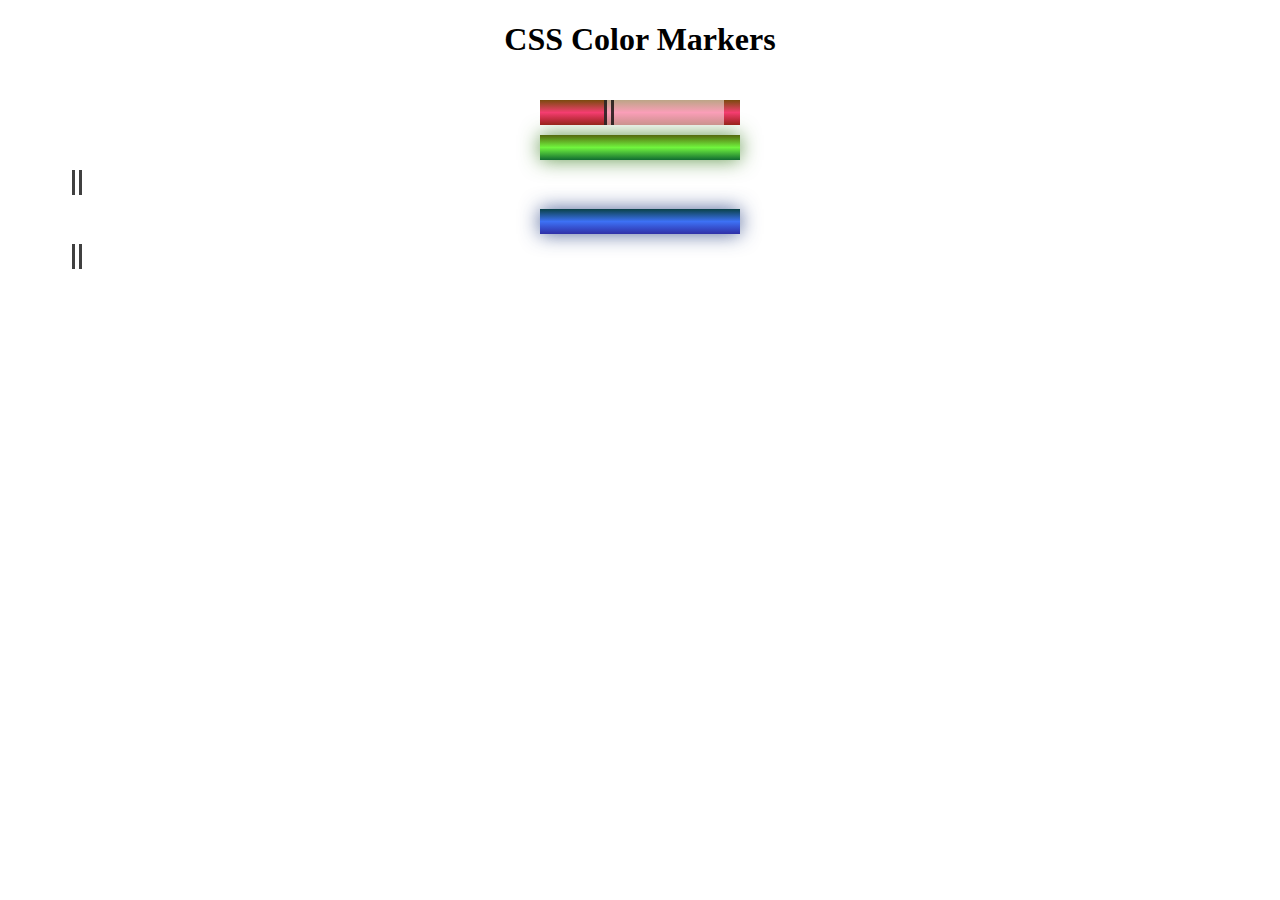
<file: HTMLCSS/html-project-3-CSS_crayon/index.html>
<!DOCTYPE html>
<html lang="en">
  <head>
    <meta charset="utf-8" />
    <meta name="viewport" content="width=device-width, initial-scale=1.0" />
    <title>Colored Markers</title>
    <link rel="stylesheet" href="styles.css" />
  </head>
  <body>
    <h1>CSS Color Markers</h1>
    <div class="container">
      <div class="marker red">
        <div class="cap"></div>
        <div class="sleeve"></div>
      </div>
      <div class="marker green"></div>
      <div class="cap"></div>
      <div class="sleeve"></div>
      <div class="marker blue"></div>
      <div class="cap"></div>
      <div class="sleeve"></div>
    </div>
  </body>
</html>
</file>
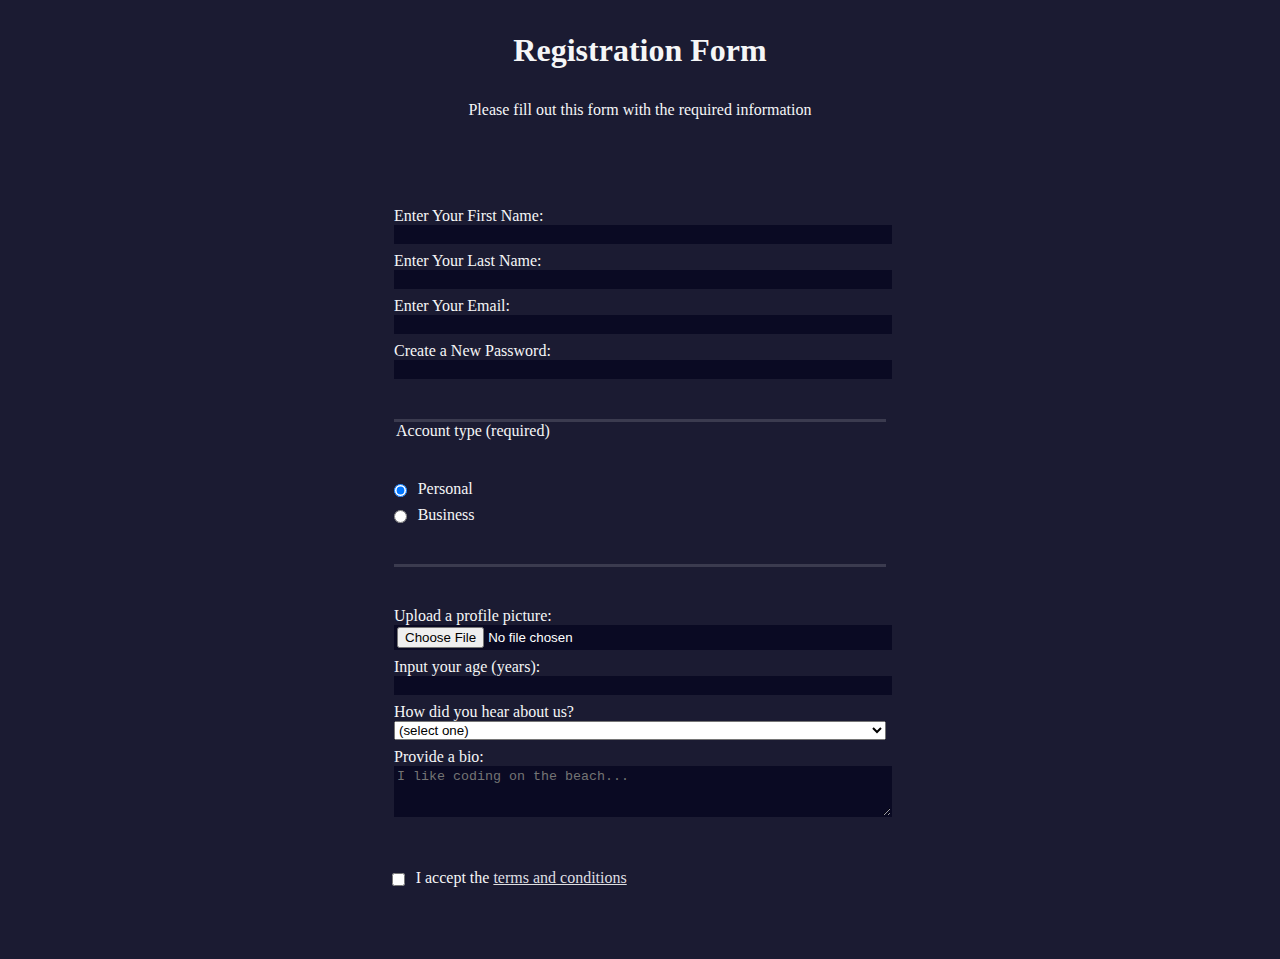
<file: HTMLCSS/html-project-4-registration_form/index.html>
<!DOCTYPE html>
<html lang="en">
  <head>
    <meta charset="UTF-8" />
    <title>Registration Form</title>
    <link rel="stylesheet" href="styles.css" />
  </head>
  <body>
    <h1>Registration Form</h1>
    <p>Please fill out this form with the required information</p>
    <form method="post" action="https://register-demo.freecodecamp.org">
      <fieldset>
        <fieldset>
          <label for="first-name"
            >Enter Your First Name:
            <input id="first-name" type="text" required name="first-name"
          /></label>
          <label for="last-name"
            >Enter Your Last Name:
            <input id="last-name" type="text" required name="last-name"
          /></label>
          <label for="email"
            >Enter Your Email:
            <input id="email" type="email" required name="email"
          /></label>
          <label for="new-password"
            >Create a New Password:
            <input
              id="new-password"
              type="password"
              pattern="[a-z0-5]{8,}"
              required
              name="password"
          /></label>
        </fieldset>
        <fieldset>
          <legend>Account type (required)</legend>
          <label for="personal-account"
            ><input
              class="inline"
              id="personal-account"
              type="radio"
              name="account-type"
              checked
            />
            Personal</label
          >
          <label for="business-account"
            ><input class="inline" business-account" type="radio"
            name="account-type" /> Business</label
          >
        </fieldset>
        <fieldset>
          <label for="profile-picture"
            >Upload a profile picture:
            <input id="profile-picture" type="file" name="profile-picture"
          /></label>
          <label for="age"
            >Input your age (years):
            <input id="age" type="number" min="13" max="120" name="age"
          /></label>
          <label for="referrer"
            >How did you hear about us?
            <select id="referrer" name="referrer">
              <option value="">(select one)</option>
              <option value="1">freeCodeCamp News</option>
              <option value="2">freeCodeCamp YouTube Channel</option>
              <option value="3">freeCodeCamp Forum</option>
              <option value="4">Other</option>
            </select>
          </label>
          <label for="bio" name="bio"
            >Provide a bio:
            <textarea
              id="bio"
              rows="3"
              cols="30"
              placeholder="I like coding on the beach..."
              name="bio"
            ></textarea>
          </label>
        </fieldset>
        <label for="terms-and-conditions">
          <input
            class="inline"
            id="terms-and-conditions"
            type="checkbox"
            required
            name="terms-and-conditions"
          />
          I accept the
          <a href="https://www.freecodecamp.org/news/terms-of-service/"
            >terms and conditions</a
          >
        </label>
      </fieldset>
    </form>
  </body>
</html>
</file>
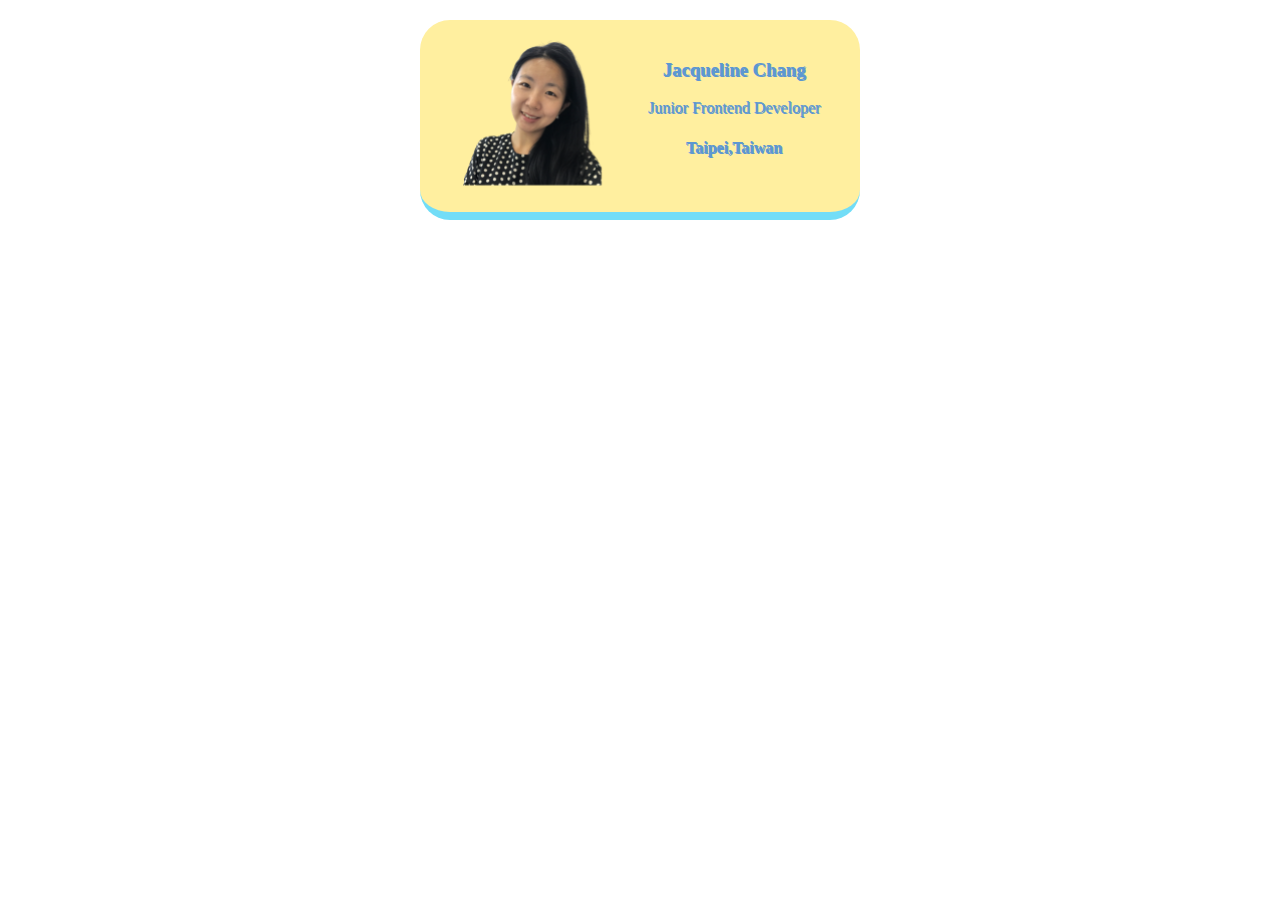
<file: HTMLCSS/html-project-5-digital_businesscard/index.html>
<html>
  <head>
    <link rel="stylesheet" href="styles.css" />
  </head>
  <body>
    <div class="card">
      <img
        src="Picture1.png"
        alt="This is Jacqueline CHang after washing her hair."
        class="headshot"
      />
      <div>
        <h3>Jacqueline Chang</h3>
        <p>Junior Frontend Developer</p>
        <h4>Taipei,Taiwan</h4>
      </div>
    </div>
  </body>
</html>
</file>
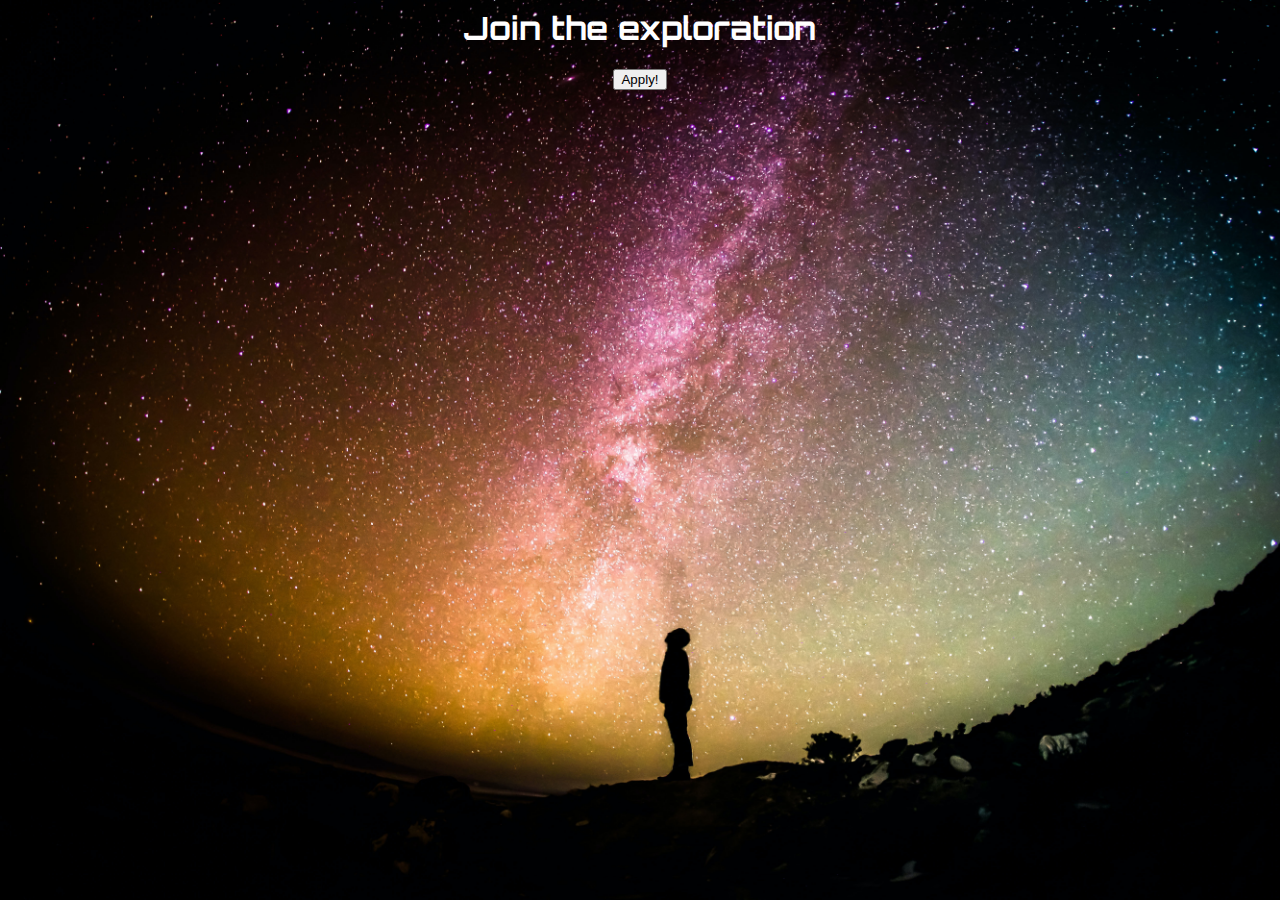
<file: HTMLCSS/html-project-5-lets_go_to_space/index.html>
<html>
  <head>
    <link rel="preconnect" href="https://fonts.googleapis.com" />
    <link rel="preconnect" href="https://fonts.gstatic.com" crossorigin />
    <link
      href="https://fonts.googleapis.com/css2?family=Orbitron:wght@400;800&display=swap"
      rel="stylesheet"
    />
    <link rel="stylesheet" href="styles.css" />
  </head>
  <body>
    <h1>Join the exploration</h1>
    <button>Apply!</button>
  </body>
</html>
</file>
<file: HTMLCSS/html-project-3-CSS_crayon/styles.css>
h1 {
  text-align: center;
}

.container {
  background-color: rgb(255, 255, 255);
  padding: 10px 0;
}

.marker {
  width: 200px;
  height: 25px;
  margin: 10px auto;
}

.sleeve {
  width: 110px;
  height: 25px;
  background-color: rgba(255, 255, 255, 0.5);
  border-left: 10px double rgba(0, 0, 0, 0.75);
}
.cap {
  width: 60px;
  height: 25px;
}
.cap,
.sleeve {
  display: inline-block;
}
.red {
  background: linear-gradient(
    rgb(122, 74, 14),
    rgb(245, 62, 113),
    rgb(162, 27, 27)
  );
  box-shadow: 0 0 20px 0 rgba (83, 14, 14, 0.8);
}

.green {
  background: linear-gradient(#55680d, #71f53e, #116c31);
  box-shadow: 0 0 20px 0 #3b7e20cc;
}

.blue {
  background: linear-gradient(
    hsl(186, 76%, 16%),
    hsl(223, 90%, 60%),
    hsl(240, 56%, 42%)
  );
  box-shadow: 0 0 20px 0 hsla(223, 59%, 31%, 0.8);
}
</file>
<file: HTMLCSS/html-project-4-registration_form/styles.css>
body {
  width: 100%;
  height: 100vh;
  margin: 0;
  background-color: #1b1b32;
  color: #f5f6f7;
  font-family: Tahoma;
  font-size: 16px;
}

label {
  display: block;
  margin: 0.5rem 0 ;
}
input, textarea, select {
  width: 100%;
  margin: 10px, 0, 0, 0
  min-height: 2em;
}
input, textarea{
  background-color: #0a0a23;
  border: 1px solid #0a0a23;
  color: #ffffff;
}
.inline{
  width: unset;
  margin: 0 0.5em 0 0;
  vertical-align: middle;
}
.inline{
  display: inline; 
}
a {
  color: #dfdfe2;
}
input[type="submit"]{
  display: block;
  width: 60%;
  min-width: 300px;
 margin: 1em auto;
  height: 2em;
  font-size: 1.1rem;
  background-color: #3b3b4f;
  border-color: white;
}
input[type="submit"]{
  display: block;
  width: 60%;
  margin: 0 auto;
}
input[type="file"]  {
 padding: 1px 2px;
} 
h1,p {
  margin: 1em auto;
  text-align: center;
}
  form{
  margin: 0 auto;
  max-width: 500px;
  min-width: 300px;
  width: 60vw;
  padding-bottom: 2em;
}
fieldset{
  border: 0;
  padding-top: 2rem;
  padding-bottom: 2rem;
  padding-left: 0;
  padding-right: 0;
  border-bottom: 3px solid #3b3b4f;
}
fieldset:last-of-type{
  border-bottom: none;
}
</file>
<file: HTMLCSS/html-project-5-digital_businesscard/styles.css>
body {
  margin: 20px;
  font-family: Georgia, "Times New Roman", Times, serif;
}

.avatar {
  width: 150px;
}

.card {
  padding: 20px;
  display: flex;
  justify-content: space-around;
  width: 400px;
  margin: 0 auto;
  margin-left: auto;
  margin-right: auto;
  text-align: center;
  background: #ffef9f;
  color: #5d97d1;
  border-bottom: 8px solid #72ddf7;
  border-radius: 30px;
  text-shadow: 1px 1px;
}
.border-blue {
  border: 2px solid #ffadad;
}
</file>
<file: HTMLCSS/html-project-5-lets_go_to_space/styles.css>
body {
  color: white;
  background-image: url("universe.jpg");
  background-size: cover;
  text-align: center;
  font-family: "Orbitron", sans-serif;
}
.btn {
  padding: 6px 12 px;
  background: white;
  border: none;
  font-family: inherit;
}
</file>
